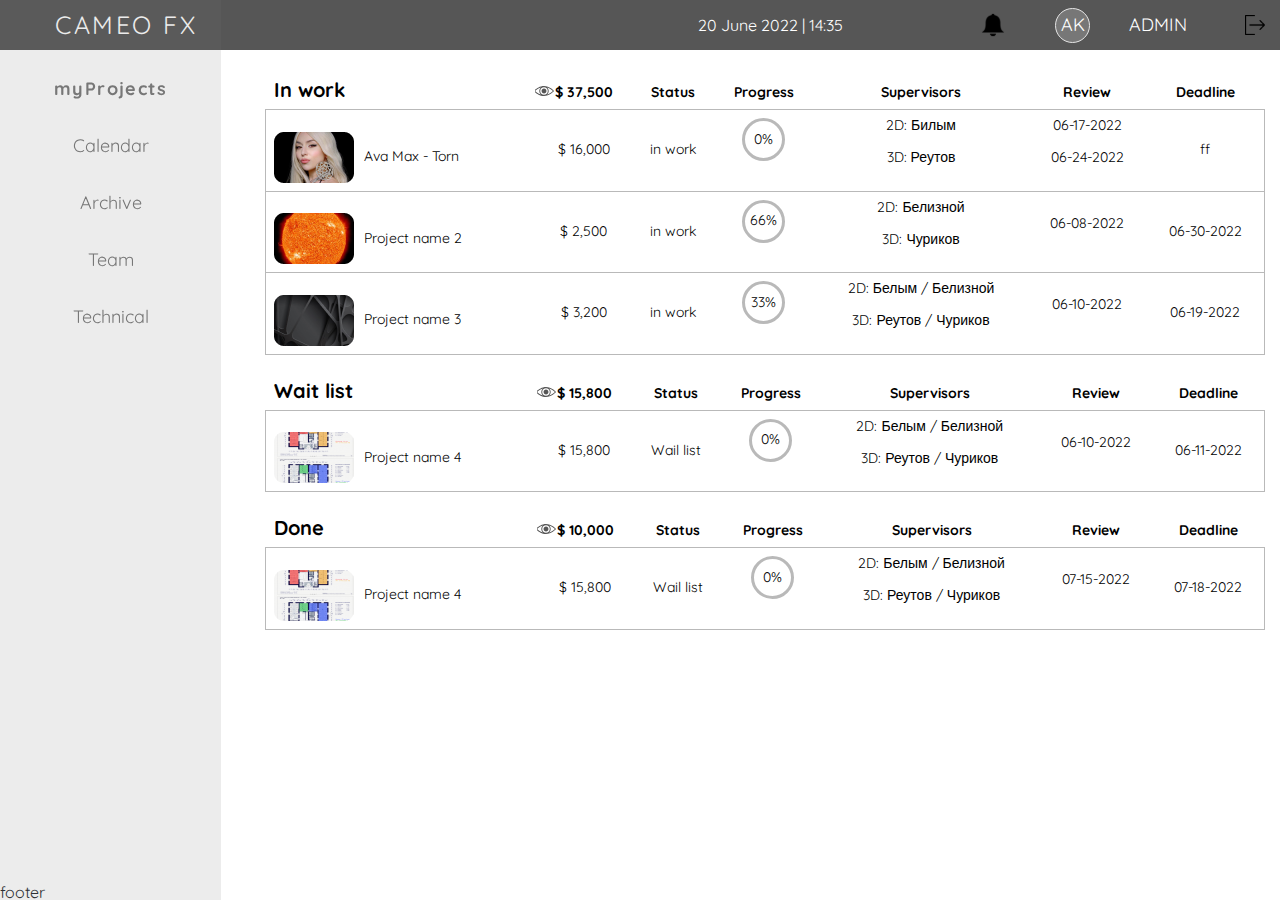
<file: index.html>
<!DOCTYPE html>
<html lang="en">
<head>
    <meta charset="UTF-8">
    <meta http-equiv="X-UA-Compatible" content="IE=edge">
    <meta name="viewport" content="width=device-width, initial-scale=1.0">
    <link href="https://fonts.googleapis.com/css2?family=Quicksand:wght@400;500;700&display=swap" rel="stylesheet">
    <link rel="stylesheet" href="https://cdn.jsdelivr.net/npm/bootstrap@5.2.3/dist/css/bootstrap.min.css">
    <link rel="stylesheet" href="/css/style.css">
    <title>CAMEO FX</title>
</head>
<body>
    <div class="wrapper">
        <header class="header">
            <div class="header_container">
                <a href="#" class="header_logo">CAMEO FX</a>
                <button class="menu_icon icon-menu" type="button">
                    <span class="icon_menu-line"></span>
                </button>
                <div class="header_right_menu">
                    <div class="header_time">20 June 2022  |  14:35</div>
                    <a href="#" class="bell">
                        <img src="/img/header/bell.svg" alt="bell">
                    </a>
                    <a href="#" class="account_icon">AK</a>
                    <a href="#" class="acc_name">ADMIN</a>
                    <a href="#" class="login_out">
                        <img src="/img/header/logout.svg" alt="logout">
                    </a>
                </div>
            </div>
        </header>

        <main class="main">
            <div class="side_menu">
                <nav class="header_menu menu">
                    <div class="menu_body">
                        <ul class="menu_list">
                            <li class="menu_item">
                                <a class="project" href="index.html">myProjects</a>
                            </li>
                            <li class="menu_item">
                                <a href="#">Calendar</a>
                            </li>
                            <li class="menu_item">
                                <a href="#">Archive</a>
                            </li>
                            <li class="menu_item">
                                <a href="team.html">Team</a>
                            </li>
                            <li class="menu_item">
                                <a href="#">Technical</a>
                            </li>
                        </ul>
                    </div>
                </nav>
            </div>

            <div class="main_page">
                <div class="main_page_container">
                    <table class="table table-hover table-borderless">
                        <thead>
                          <tr>
                            <th scope="col" class="inwork">In work</th>
                            <th scope="col" class="eye">$ 37,500</th>
                            <th scope="col">Status</th>
                            <th scope="col">Progress</th>
                            <th scope="col">Supervisors</th>
                            <th scope="col">Review</th>
                            <th scope="col">Deadline</th>
                          </tr>
                        </thead>
                        <tbody>
                            <tr class="table_row">
                                <td class="artist">
                                    <a href="#">
                                        <img src="/img/body/01.png" alt="image">
                                    </a>
                                    <div class="artist_name">Ava Max - Torn</div>
                                </td>
                                <td class="coasts">$ 16,000</td>
                                <td class="status">in work</td>
                                <td class="prog">
                                    <p>0%</p>
                                </td>
                                <td class="supervisors">
                                    <p>2D: Билым</p>
                                    <p>3D: Реутов</p>
                                </td>
                                <td class="review">
                                    <p>06-17-2022</p>
                                    <p>06-24-2022</p>
                                </td>
                                <td class="deadline">ff</td>
                            </tr>
                            <tr class="table_row">
                                <td class="artist">
                                    <a href="#">
                                        <img src="/img/body/02.png" alt="image">
                                    </a>
                                    <div class="artist_name">Project name 2</div>
                                </td>
                                <td class="coasts">$ 2,500</td>
                                <td class="status">in work</td>
                                <td class="prog">
                                    <p>66%</p>
                                </td>
                                <td class="supervisors">
                                    <p>2D: Белизной</p>
                                    <p>3D: Чуриков</p>
                                </td>
                                <td class="review">
                                    <p>06-08-2022</p>
                                </td>
                                <td class="deadline">06-30-2022</td>
                            </tr>
                            <tr class="table_row">
                                <td class="artist">
                                    <a href="#">
                                        <img src="/img/body/03.png" alt="image">
                                    </a>
                                    <div class="artist_name">Project name 3</div>
                                </td>
                                <td class="coasts">$ 3,200</td>
                                <td class="status">in work</td>
                                <td class="prog">
                                    <p>33%</p>
                                </td>
                                <td class="supervisors">
                                    <p>2D: Белым / Белизной</p>
                                    <p>3D: Реутов / Чуриков</p>
                                </td>
                                <td class="review">
                                    <p>06-10-2022</p>
                                </td>
                                <td class="deadline">06-19-2022</td>
                            </tr>
                        </tbody>
                    </table>
                    <table class="table table-hover table-borderless">
                        <thead>
                          <tr>
                            <th scope="col" class="inwork">Wait list</th>
                            <th scope="col" class="eye">$ 15,800</th>
                            <th scope="col">Status</th>
                            <th scope="col">Progress</th>
                            <th scope="col">Supervisors</th>
                            <th scope="col">Review</th>
                            <th scope="col">Deadline</th>
                          </tr>
                        </thead>
                        <tbody>
                            <tr class="table_row">
                                <td class="artist">
                                    <a href="#">
                                        <img src="/img/body/04.png" alt="image">
                                    </a>
                                    <div class="artist_name">Project name 4</div>
                                </td>
                                <td class="coasts">$ 15,800</td>
                                <td class="status">Wail list</td>
                                <td class="prog">
                                    <p>0%</p>
                                </td>
                                <td class="supervisors">
                                    <p>2D: Белым / Белизной</p>
                                    <p>3D: Реутов / Чуриков</p>
                                </td>
                                <td class="review">
                                    <p>06-10-2022</p>
                                </td>
                                <td class="deadline">06-11-2022</td>
                            </tr>
                        </tbody>
                    </table>
                    <table class="table table-hover table-borderless">
                        <thead>
                          <tr>
                            <th scope="col" class="inwork">Done</th>
                            <th scope="col" class="eye">$ 10,000</th>
                            <th scope="col">Status</th>
                            <th scope="col">Progress</th>
                            <th scope="col">Supervisors</th>
                            <th scope="col">Review</th>
                            <th scope="col">Deadline</th>
                          </tr>
                        </thead>
                        <tbody>
                            <tr class="table_row">
                                <td class="artist">
                                    <a href="#">
                                        <img src="/img/body/04.png" alt="image">
                                    </a>
                                    <div class="artist_name">Project name 4</div>
                                </td>
                                <td class="coasts">$ 15,800</td>
                                <td class="status">Wail list</td>
                                <td class="prog">
                                    <p>0%</p>
                                </td>
                                <td class="supervisors">
                                    <p>2D: Белым / Белизной</p>
                                    <p>3D: Реутов / Чуриков</p>
                                </td>
                                <td class="review">
                                    <p>07-15-2022</p>
                                </td>
                                <td class="deadline">07-18-2022</td>
                            </tr>
                        </tbody>
                    </table>
                </div>
            </div>
        </main>
        
        <footer class="footer">footer</footer>
    </div>


    <script src="https://cdn.jsdelivr.net/npm/bootstrap@5.2.3/dist/js/bootstrap.bundle.min.js"></script>
    <script src="/js/script.js"></script>
</body>
</html>
</file>
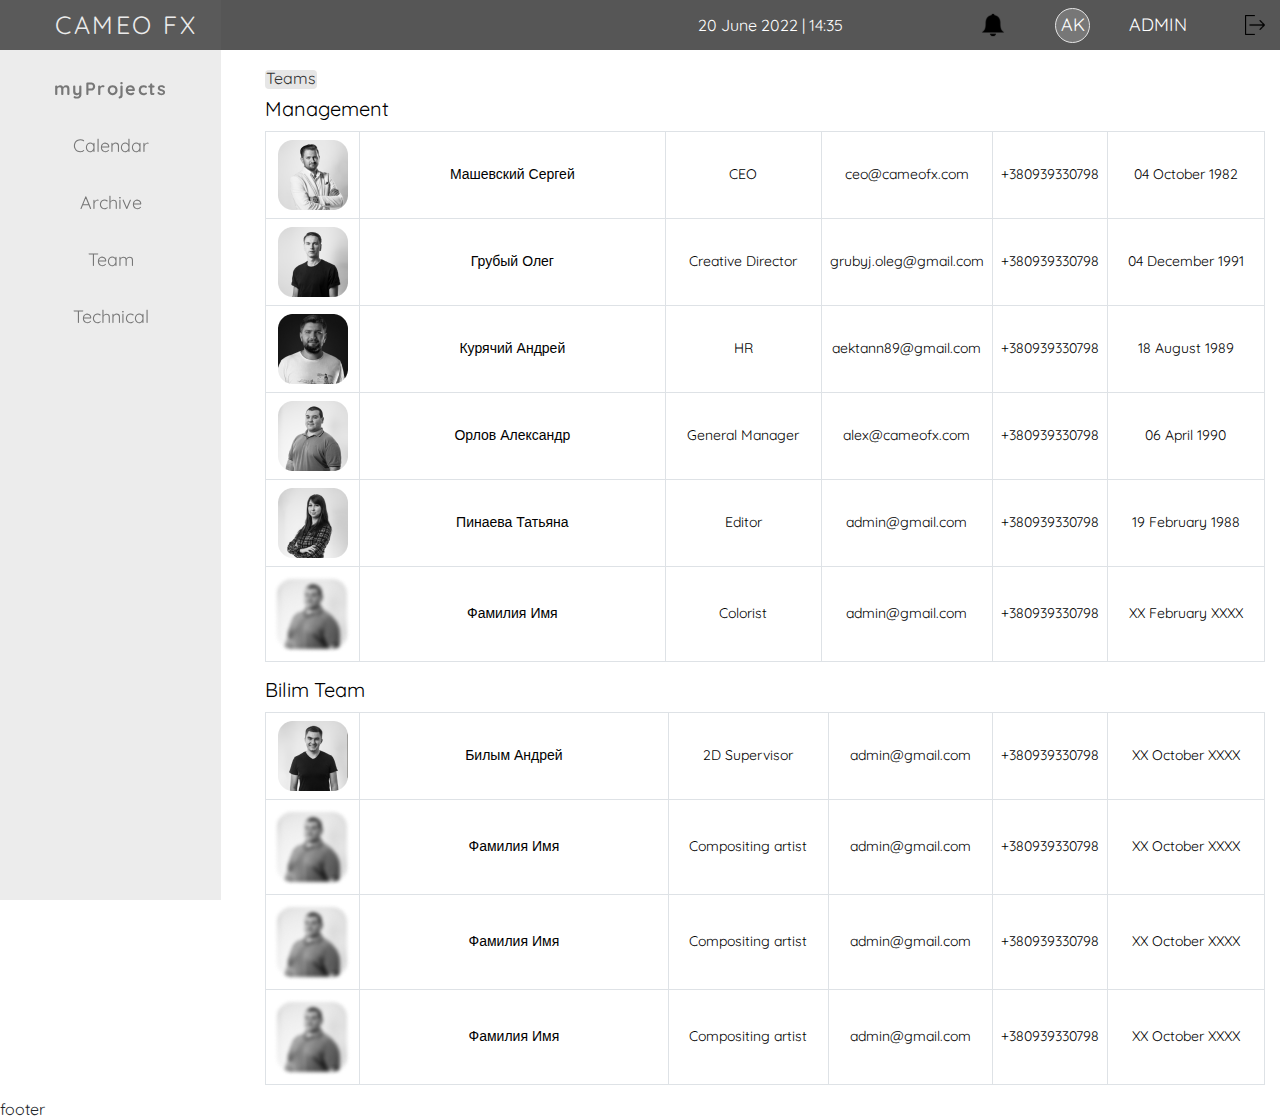
<file: team.html>
<!DOCTYPE html>
<html lang="en">
<head>
    <meta charset="UTF-8">
    <meta http-equiv="X-UA-Compatible" content="IE=edge">
    <meta name="viewport" content="width=device-width, initial-scale=1.0">
    <link href="https://fonts.googleapis.com/css2?family=Quicksand:wght@400;500;700&display=swap" rel="stylesheet">
    <link rel="stylesheet" href="https://cdn.jsdelivr.net/npm/bootstrap@5.2.3/dist/css/bootstrap.min.css">
    <link rel="stylesheet" href="/css/style.css">
    <title>CAMEO FX</title>
</head>
<body>
    <div class="wrapper">
        <header class="header">
            <div class="header_container">
                <a href="#" class="header_logo">CAMEO FX</a>
                <button class="menu_icon icon-menu" type="button">
                    <span class="icon_menu-line"></span>
                </button>
                <div class="header_right_menu">
                    <div class="header_time">20 June 2022  |  14:35</div>
                    <a href="#" class="bell">
                        <img src="/img/header/bell.svg" alt="bell">
                    </a>
                    <a href="#" class="account_icon">AK</a>
                    <a href="#" class="acc_name">ADMIN</a>
                    <a href="#" class="login_out">
                        <img src="/img/header/logout.svg" alt="logout">
                    </a>
                </div>
            </div>
        </header>

        <main class="main">
            <div class="side_menu">
                <nav class="header_menu menu">
                    <div class="menu_body">
                        <ul class="menu_list">
                            <li class="menu_item">
                                <a class="project" href="index.html">myProjects</a>
                            </li>
                            <li class="menu_item">
                                <a href="#">Calendar</a>
                            </li>
                            <li class="menu_item">
                                <a href="#">Archive</a>
                            </li>
                            <li class="menu_item">
                                <a href="team.html">Team</a>
                            </li>
                            <li class="menu_item">
                                <a href="#">Technical</a>
                            </li>
                        </ul>
                    </div>
                </nav>
            </div>

            <div class="main_page">
                <div class="main_page_container">
                    <label for="Teams">Teams</label>
                    <div class="management">Management</div>
                    <div class="table-responsive">
                        <table class="table table-bordered table-hover">
                              <tbody>
                                <div class="row">
                                    <td class="dev_photo col-sm-1 align-items-center">
                                        <a href="#">
                                            <img src="/img/teams/01.png" alt="image">
                                        </a>
                                    </td>
                                    <td class="dev_name col-sm-4">Машевский Сергей</td>
                                    <td class="role col-sm-2 align-items-center">CEO</td>
                                    <td class="mail col-sm-2 align-items-center">ceo@cameofx.com</td>
                                    <td class="phone col-sm-1 align-items-center">+380939330798</td>
                                    <td class="birthday col-sm-2 align-items-center">04 October 1982</td>
                                  </tr>
                                </div>
                                <div class="row">
                                    <td class="dev_photo col-sm-1 align-items-center">
                                        <a href="#">
                                            <img src="/img/teams/02.png" alt="image">
                                        </a>
                                    </td>
                                    <td class="dev_name col-sm-4">Грубый Олег</td>
                                    <td class="role col-sm-2 align-items-center">Creative Director</td>
                                    <td class="mail col-sm-2 align-items-center">grubyj.oleg@gmail.com</td>
                                    <td class="phone col-sm-1 align-items-center">+380939330798</td>
                                    <td class="birthday col-sm-2 align-items-center">04 December 1991</td>
                                  </tr>
                                </div>
                                <div class="row">
                                    <td class="dev_photo col-sm-1 align-items-center">
                                        <a href="#">
                                            <img src="/img/teams/03.png" alt="image">
                                        </a>
                                    </td>
                                    <td class="dev_name col-sm-4">Курячий Андрей</td>
                                    <td class="role col-sm-2 align-items-center">HR</td>
                                    <td class="mail col-sm-2 align-items-center">aektann89@gmail.com</td>
                                    <td class="phone col-sm-1 align-items-center">+380939330798</td>
                                    <td class="birthday col-sm-2 align-items-center">18 August 1989</td>
                                  </tr>
                                </div>
                                <div class="row">
                                    <td class="dev_photo col-sm-1 align-items-center">
                                        <a href="#">
                                            <img src="/img/teams/04.png" alt="image">
                                        </a>
                                    </td>
                                    <td class="dev_name col-sm-4">Орлов Александр</td>
                                    <td class="role col-sm-2 align-items-center">General Manager</td>
                                    <td class="mail col-sm-2 align-items-center">alex@cameofx.com</td>
                                    <td class="phone col-sm-1 align-items-center">+380939330798</td>
                                    <td class="birthday col-sm-2 align-items-center">06 April 1990</td>
                                  </tr>
                                </div>
                                <div class="row">
                                    <td class="dev_photo col-sm-1 align-items-center">
                                        <a href="#">
                                            <img src="/img/teams/05.png" alt="image">
                                        </a>
                                    </td>
                                    <td class="dev_name col-sm-4">Пинаева Татьяна</td>
                                    <td class="role col-sm-2 align-items-center">Editor</td>
                                    <td class="mail col-sm-2 align-items-center">admin@gmail.com</td>
                                    <td class="phone col-sm-1 align-items-center">+380939330798</td>
                                    <td class="birthday col-sm-2 align-items-center">19 February 1988</td>
                                  </tr>
                                </div>
                                <div class="row">
                                    <td class="dev_photo col-sm-1 align-items-center">
                                        <a href="#">
                                            <img src="/img/teams/06.png" alt="image">
                                        </a>
                                    </td>
                                    <td class="dev_name col-sm-4">Фамилия Имя</td>
                                    <td class="role col-sm-2 align-items-center">Colorist</td>
                                    <td class="mail col-sm-2 align-items-center">admin@gmail.com</td>
                                    <td class="phone col-sm-1 align-items-center">+380939330798</td>
                                    <td class="birthday col-sm-2 align-items-center">XX February XXXX</td>
                                  </tr>
                                </div>
                              </tbody>
                        </table>
                    </div>
                    <div class="management">Bilim Team</div>
                    <div class="table-responsive">
                        <table class="table table-bordered table-hover">
                              <tbody>
                                <div class="row">
                                    <td class="dev_photo col-sm-1 align-items-center">
                                        <a href="#">
                                            <img src="/img/teams/07.png" alt="image">
                                        </a>
                                    </td>
                                    <td class="dev_name col-sm-4">Билым Андрей</td>
                                    <td class="role col-sm-2 align-items-center">2D Supervisor</td>
                                    <td class="mail col-sm-2 align-items-center">admin@gmail.com</td>
                                    <td class="phone col-sm-1 align-items-center">+380939330798</td>
                                    <td class="birthday col-sm-2 align-items-center">XX October XXXX</td>
                                  </tr>
                                </div>
                                <div class="row">
                                    <td class="dev_photo col-sm-1 align-items-center">
                                        <a href="#">
                                            <img src="/img/teams/06.png" alt="image">
                                        </a>
                                    </td>
                                    <td class="dev_name col-sm-4">Фамилия Имя</td>
                                    <td class="role col-sm-2 align-items-center">Compositing artist</td>
                                    <td class="mail col-sm-2 align-items-center">admin@gmail.com</td>
                                    <td class="phone col-sm-1 align-items-center">+380939330798</td>
                                    <td class="birthday col-sm-2 align-items-center">XX October XXXX</td>
                                  </tr>
                                </div>
                                <div class="row">
                                    <td class="dev_photo col-sm-1 align-items-center">
                                        <a href="#">
                                            <img src="/img/teams/06.png" alt="image">
                                        </a>
                                    </td>
                                    <td class="dev_name col-sm-4">Фамилия Имя</td>
                                    <td class="role col-sm-2 align-items-center">Compositing artist</td>
                                    <td class="mail col-sm-2 align-items-center">admin@gmail.com</td>
                                    <td class="phone col-sm-1 align-items-center">+380939330798</td>
                                    <td class="birthday col-sm-2 align-items-center">XX October XXXX</td>
                                  </tr>
                                </div>
                                <div class="row">
                                    <td class="dev_photo col-sm-1 align-items-center">
                                        <a href="#">
                                            <img src="/img/teams/06.png" alt="image">
                                        </a>
                                    </td>
                                    <td class="dev_name col-sm-4">Фамилия Имя</td>
                                    <td class="role col-sm-2 align-items-center">Compositing artist</td>
                                    <td class="mail col-sm-2 align-items-center">admin@gmail.com</td>
                                    <td class="phone col-sm-1 align-items-center">+380939330798</td>
                                    <td class="birthday col-sm-2 align-items-center">XX October XXXX</td>
                                  </tr>
                                </div>
                              </tbody>
                        </table>
                    </div>
                </div>
            </div>
        </main>
        
        <footer class="footer">footer</footer>
    </div>


    <script src="https://cdn.jsdelivr.net/npm/bootstrap@5.2.3/dist/js/bootstrap.bundle.min.js"></script>
    <script src="/js/script.js"></script>
</body>
</html>
</file>
<file: css/style.css>
@import url(/css/reset.css);

.wrapper {
    font-family: 'Quicksand', sans-serif;
    min-height: 100%;
    overflow: clip;
    display: flex;
    flex-direction: column;
}
[class*="_container"] {
    max-width: 120rem;
    padding: 0rem 0.9375rem;
    margin: 0 auto;
}
main {
    flex: 1 1 auto;
}

/*---------------------HEADER----------------------------------*/
.header {
    background-color: #565656;
    
}
.header_container {
    height: 50px;
    color: #FFFFFF;
    display: flex;
    text-align: center;
    justify-content: space-between;
    align-items: center;

}
.header_logo {
    margin-left: 40px;
    font-size: 25px;
    line-height: 18px;
    display: flex;
    align-items: center;
    text-align: center;
    letter-spacing: 0.1em;
    text-transform: uppercase;
}
.header_right_menu {
    display: flex;
    align-items: center;
}

.header_time {
    line-height: 20px;
    margin-right: 135px;
}

.bell {
    height: 30px;
    width: 30px;
}
.bell:not(:last-child) {
    margin-right: 47px;
}
.account_icon {
    display: flex;
    text-align: center;
    justify-content: center;
    align-items: center;
    font-size: 18px;
    line-height: 122.222222%; /* 22px/18 */
    text-transform: uppercase;
    width: 35px; height: 35px;
    background-color: #777777;
    border: 1px solid #E5E5E5;
    border-radius: 50%;
    overflow: hidden;
}
.account_icon:not(:last-child) {
    margin-right: 39px;
}
.acc_name {
    font-size: 18px;
    line-height: 122.222222%; /* 22px/18 */
}
.acc_name:not(:last-child) {
    margin-right: 58px;
}
.login_out {
}
.login_out:not(:last-child) {
    margin-right: 25px;
}

.menu_icon {
}
.icon-menu {
    display: none;
}
.icon_menu-line {
}
/*---------------------HEADER----------------------------------*/

/*---------------------SIDE_MENU----------------------------------*/
.side_menu {
}
.header_menu {
}
.menu {
}
.menu_body {
    position: fixed;
    color: #777777;
    left: 0;
    top: 0;
    background: rgba(119, 119, 119, 0.14);
    display: flex;
    flex-direction: column;
    width: 221px;
    height: 100%;
    text-align: center;
    padding-top: 50px;
}
.menu_list {
    padding-top: 28px;
    display: flex;
    flex-direction: column;
    gap: 35px;
    text-align: center;
}
ul {
    padding-left: 0;
}
.menu_item {
    font-size: 18px;
    line-height: 122.222222%;
}
.menu_item:hover {
    color: #777777; 
    text-decoration: underline;
}
.menu_item:not(:last-child) {

}
.project {
    font-weight: 700;
    font-size: 18px;
    line-height: 122.222222%;
    align-items: center;
    text-align: center;
    letter-spacing: 0.08em;
}
/*---------------------SIDE_MENU----------------------------------*/

/*---------------------MAIN_PAGE----------------------------------*/
.main_page {
}
.main_page_container {
    margin-left: 250px;
    margin-top: 20px;
}
.table {
    vertical-align: middle;
    text-align: center;
    font-size: 14px;
    line-height: 114.285714%;
    color: #777777;
}
.table-hover {
}
.table-borderless {
}
.inwork {
    font-size: 20px;
    line-height: 115%;
    color: #565656;
    text-align: left;
}
.eye {
    background: url(/img/body/eye.svg) -1px 60% no-repeat;
}
.table_row {
    border-radius: 15px;
    border: 1px solid #B9B9B9;
}
.table_row:not(:last-child) {
    margin-bottom: 8px;
}
.artist {
    padding-top: 20px;
    display: flex;
    vertical-align: middle;
    text-align: center;
    align-items: center;
}
.artist_name {
    padding-left: 10px;
    margin-bottom: 0;
}
.coasts {
}
.status {
}
.prog {
    display: flex;
    text-align: center;
    justify-content: center;
    vertical-align: middle;
}
.prog p {
    height: 43px;
    width: 43px;
    display: flex;
    align-items: center;
    justify-content: center;
    border-radius: 50%;
    border: 3px solid #B9B9B9;
}
.supervisors {
}
.review {
}
.deadline {
}
/*---------------------MAIN_PAGE----------------------------------*/

/*---------------------TEAMS----------------------------------*/
.main_page {
}
.main_page_container {
}
.management {
    font-size: 20px;
    line-height: 115%;
    color: #000000;
    margin-bottom: 11px;
}
.table-responsive {
}
label {
    line-height: 112.5%;
    text-align: center;
    color: #333333;
    width: 52px;
    height: 19px;
    background: #E6E6E6;
    border-radius: 4px;
}
label:not(:last-child) {
    margin-bottom: 8px;
}
.table {
    vertical-align: middle;
}
.table-bordered {
}
.table-hover {
}
.dev_photo {
    text-align: center;
}
.dev_name {
    display: table-cell;
    
    text-align: center;
}
.role {
    align-items: center;
    text-align: center;
}
.mail {
    align-items: center;
    text-align: center;
}
.phone {
    align-items: center;
    text-align: center;
}
.birthday {
    align-items: center;
    text-align: center;
}

/*---------------------TEAMS----------------------------------*/




/*---------------------MEDIA----------------------------------*/

@media (max-width: 991.98px) {
    .header_logo {
        margin-left: 10px;
    }
    .bell:not(:last-child) {
        margin-right: 20px;
    }
    .account_icon:not(:last-child) {
        margin-right: 15px;
    }
    .acc_name:not(:last-child) {
        margin-right: 20px;
    }
}

@media (max-width: 767.98px) {
    .header_time {
        margin-right: 20px;
    }

    .menu_body {
        position: fixed;
        width: 100%;height: 100%;
        top: 0;
        left: -100%;    /*central line hide onclick*/
        transition: left 0.5s;
        color: #fff;
        background-color: rgba(119, 119, 119, 0.89);
        padding: 6.25rem 0.9375rem 1.25rem 0.9375rem;
        overflow: auto;     /*добавляем скролл в меню*/
        z-index: 1;
    }

    .menu-open .menu_body {         /*включаем появление самого меню при нажатии*/
        left: 0;
    }
    .menu_list {
        flex-direction: column;
        gap: 2.1875rem;
    }
    .menu_link {
        font-size: 1.875rem;
    }
/*===================lines=================*/
    .icon-menu {
        display: block; /*включаем отображение меню*/
        position: relative;
        z-index: 5;
        width: 1.875rem;
        height: 1.125rem;
    }
    .icon_menu-line,        /*туто внимательно!*/
    .icon-menu::before,     /*туто внимательно!*/
    .icon-menu::after {     /*туто внимательно!*/
        content: "";
        position: absolute;
        background-color: #fff;
        height: 0.125rem;
        width: 100%;
        left: 0;
        transition: all 0.5s;
    }
    .icon-menu::before {
        top: 0;
    }
    .icon-menu::after {
        bottom: 0;
    }
    .icon_menu-line {
        top: calc(50% - 0.0625rem);
    }

    /*step 2 полосочки в крестик и средняя отъезжает*/
    .menu-open .icon-menu::before {
        top: calc(50% - 0.0625rem);
        transform: rotate(-45deg);
    }
    .menu-open .icon-menu::after {
        top: calc(50% - 0.0625rem);
        transform: rotate(45deg);
    }
    .menu-open .icon_menu-line {
        left: 50%;
        width: 0;
    }

    .main_page_container {
        margin-left: 0;
    }

}

@media (max-width: 600.98px) {
    .header_time {
        display: none;
    }
}

@media (max-width: 479.98px) {
    .header_logo {
        font-size: 20px;
    }
    .bell:not(:last-child) {
        margin-right: 10px;
    }
    .acc_name {
        display: none;
    }
}
</file>
